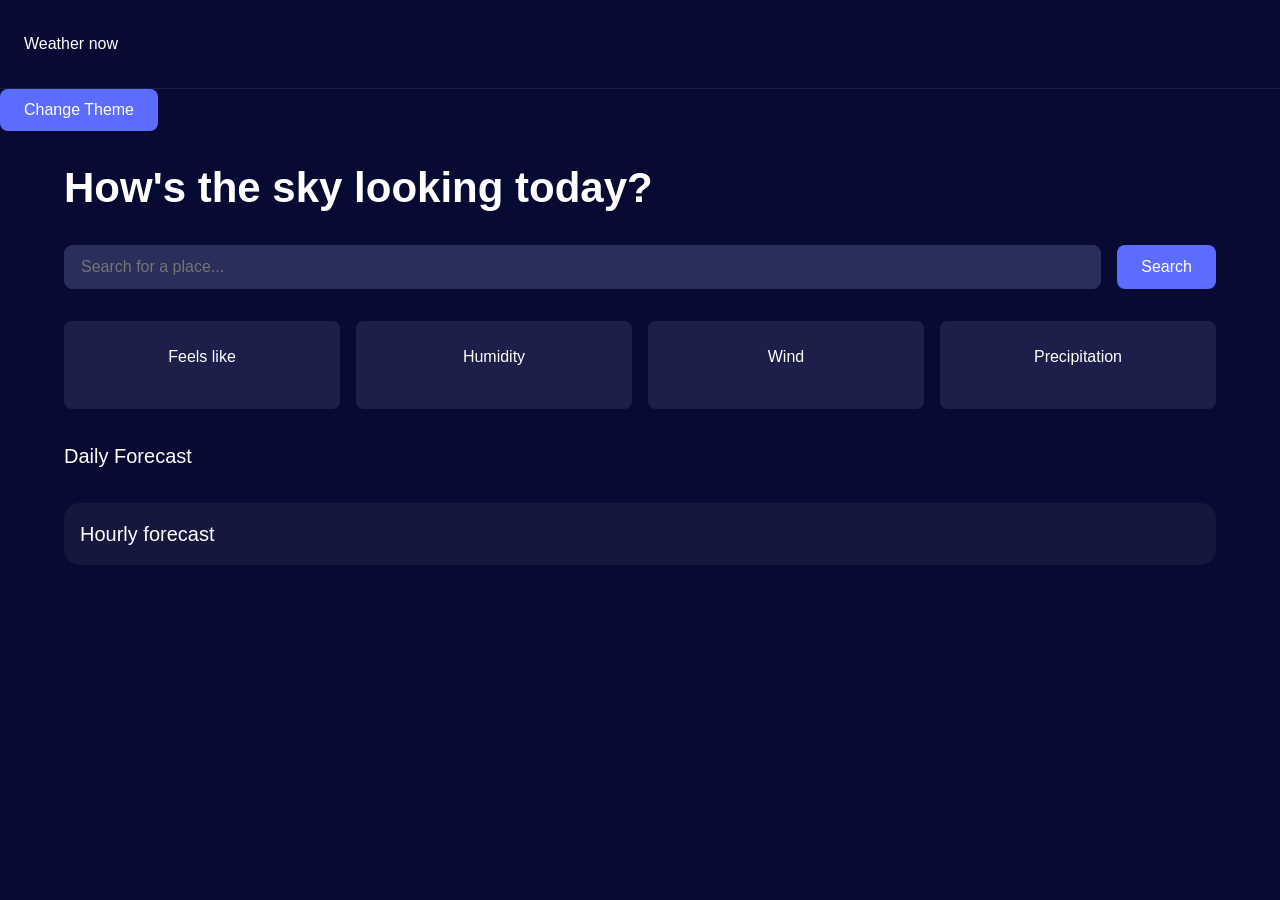
<file: index.html>
<!DOCTYPE html>
<html lang="en">
<head>
    <meta charset="UTF-8">
    <meta name="viewport" content="width=device-width, initial-scale=1.0">
    <title>Weather</title>
    <link rel="stylesheet" href="styles/index.css">
</head>

<body>
    <header class="header">Weather now</header>
    <button id="ThemeButton" class="button">Change Theme</button>

    <main class="main">
        <h1>How's the sky looking today?</h1>

        <section class="search">
            <form>
                <input type="text" name="place" placeholder="Search for a place..." required>
                <button class="button" type="submit">Search</button>
            </form>
        </section>

        <section class="today-weather">
            <h2 id="city"></h2>
            <p id="date"></p>
            <p id="temperatura-principal"></p>
        </section>

        <article class="stats">
            <section>
                <p>Feels like</p>
                <h3 id="feels"></h3>
            </section>

            <section>
                <p>Humidity</p>
                <h3 id="humidity"></h3>
            </section>

            <section>
                <p>Wind</p>
                <h3 id="wind"></h3>
            </section>

            <section>
                <p>Precipitation</p>
                <h3 id="rain"></h3>
            </section>
        </article>

        <article class="daily" id="daily">
            <p class="titulo-secao">Daily Forecast</p>
        </article>

        <section class="hourly" id="hourly">
            <p class="titulo-secao">Hourly forecast</p>
        </section>
    </main>

    <script type="module" src="scripts/index.js" defer></script>
    <script src="scripts/changeTheme.js" defer></script>
</body>
</html>
</file>
<file: styles/index.css>
:root {
--fundo-principal: #070B34;
--fundo-card: #1C1F4A;
--painel-hourly: #15183C;
--bg-input: #2A2E5A;
--botao: #5C6CFF;
--botao-hover: #4B5AF0;
--text-1: #FFFFFF;
--text-2: #A1A1C2;

--font-family: 'Inter', sans-serif;
--font-weight-regular: 400;
--font-weight-medium: 500;
--font-weight-semibold: 600;
--font-weight-bold: 700;

--titulo-principal-M: 2.625rem;
--titulo-principal-D: 3.5rem;
--temperatura-principal: 4rem;
--titulo-secao: 1.25rem;
--font-size-base: 1rem;
}

body.light-mode {
--fundo-principal: #bac0ff;
--fundo-card: rgb(116, 125, 247);
--painel-hourly: #5c69f7;
--bg-input: #9ba3ff;
--botao: #a6aef7;
--botao-hover: #a5a7c0;
--text-1: #000000;
--text-2: #242424;
}

* {
    margin: 0;
    padding: 0;
    box-sizing: border-box;
}
html {
    font-size: 16px;
}
body {
    font-family: var(--font-family);
    font-weight: var(--font-weight-regular);
    font-size: var(--font-size-base);
    background-color: var(--fundo-principal);
    color: var(--text-1);
    line-height: 1.5;
}
.main {
    max-width: 1200px;
    margin: 0 auto;
    padding: 2rem 1.5rem;
}
.main h1 {
    font-size: var(--titulo-principal-M);
    font-weight: var(--font-weight-bold);
    line-height: 1.2;
}
.titulo-secao{
    font-size: var(--titulo-secao);
}
.search {
margin: 2rem 0;
}
.search form {
display: flex;
gap: 1rem;
}
.search input {
flex: 1;
}
input{
    font-family: var(--font-family);
    font-size: var(--font-size-base);
    background-color: var(--bg-input);
    color: var(--text-1);
    border: 1px solid var(--bg-input);
    border-radius: 0.5rem;
    padding: 0.75rem 1rem;
    transition: border-color 0.2s ease;
}
.hourly {
    background-color: var(--painel-hourly);
    border-radius: 1rem;
    padding: 1rem;
}
.header {
    padding: 2rem 1.5rem;
    border-bottom: 1px solid var(--fundo-card);
    text-align: left;
}
.button {
    font-family: var(--font-family);
    font-weight: var(--font-weight-medium);
    background-color: var(--botao);
    color: var(--text-1);
    border: none;
    border-radius: 0.5rem;
    padding: 0.75rem 1.5rem;
    cursor: pointer;
    transition: background-color 0.2s ease;
    font-size: var(--font-size-base);
}
.button:hover {
    background-color: var(--botao-hover);
}
.today-weather {
    background-color: var(--botao);
    margin: 2rem 0;
    border-radius: 0.5rem;
    text-align: center;
}
.today-weather h2 {
    margin-bottom: 0.5rem;
}
#temperatura-principal{
    display: flex-left;
    font-size: var(--temperatura-principal);
}
.stats {
    display: grid;
    grid-template-columns: repeat(auto-fit, minmax(200px, 1fr));
    gap: 1rem;
    margin: 2rem 0;
}
.stats section {
    text-align: center;
    background-color: var(--fundo-card);
    border-radius: 0.5rem;
    padding: 1.5rem;
}
.stats h3 {
    margin-top: 1rem;
    font-size: var(--)
}
.daily {
    margin: 2rem 0;
    display: grid;
    grid-template-columns: repeat(auto-fit, minmax(175px, 1fr));
    gap: 1rem;
}
.daily section{
    text-align: center;
    background-color: var(--fundo-card);
    border-radius: 0.5rem;
    padding: 1.5rem;
}
.hourly {
    margin: 2rem 0;
}
.hourly-list {
    display: grid;
    grid-template-columns: repeat(auto-fit, minmax(120px, 1fr));
    gap: 1rem;
    list-style: none;
    margin-top: 1rem;
}
.forecast-list {
    list-style: none;
    display: grid;
    grid-template-columns: repeat(auto-fit, minmax(100px, 1fr));
    gap: 1rem;
}
.forecast-item {
    list-style: none;
    background-color: var(--bg-input);
    border-radius: 0.5rem;
    padding: 1rem;
    display: flex;
    justify-content: space-between;
    gap: 0.5rem;
    align-items: center;
    margin: 1rem 0;
}
@media (max-width: 768px) {
    .header {
        padding: 1.5rem 1rem;
    }
    .main {
        padding: 1.5rem 1rem;
    }
    .search form {
flex-direction: column;
}
.search button {
    width: 100%;
}
.stats {
    grid-template-columns: repeat(2, 1fr);
}
.hourly-list {
    grid-template-columns: repeat(auto-fit, minmax(100px, 1fr));
}
}
@media (min-width: 1024px) {
    h1 {
        font-size: var(--titulo-principal-D);
    }
}
</file>
